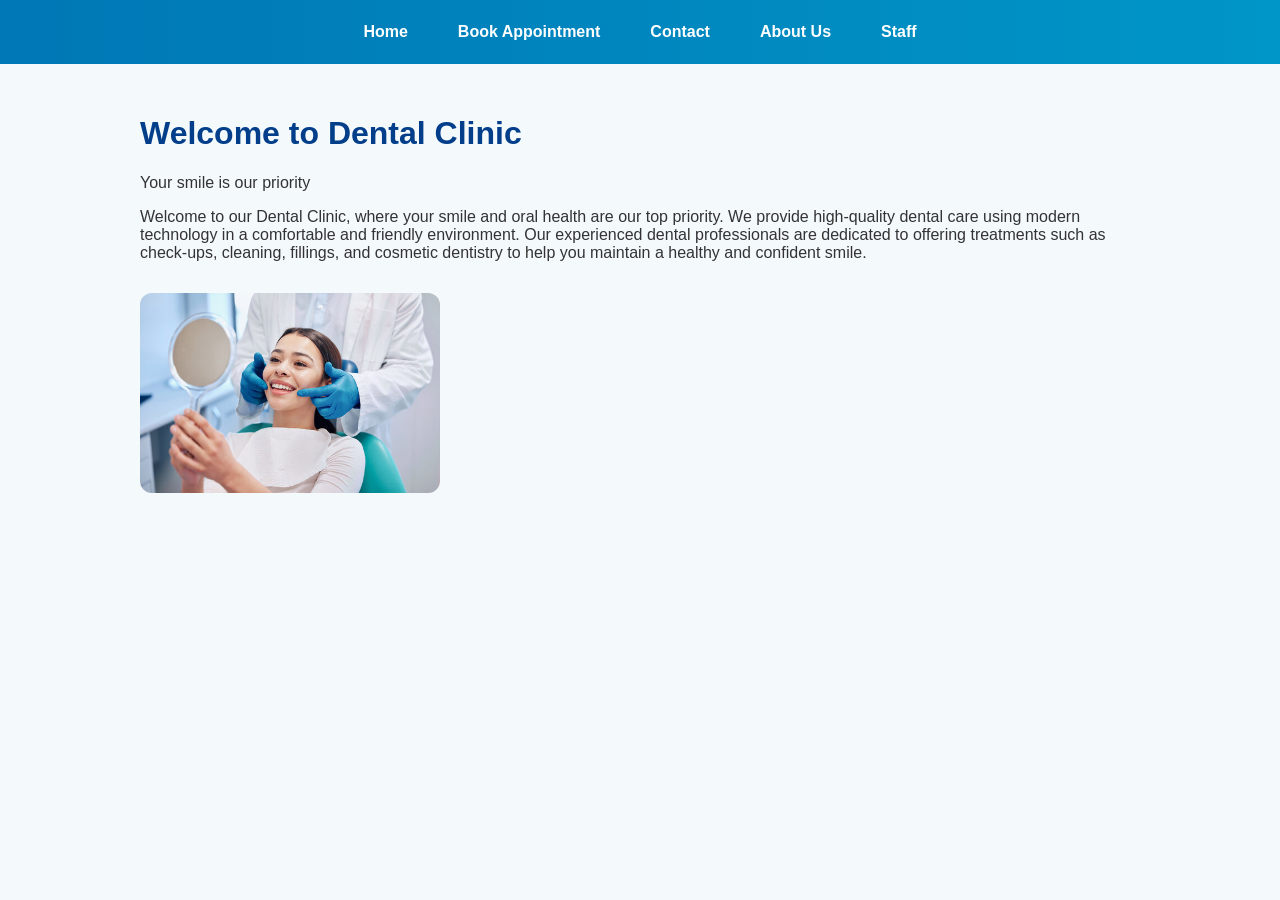
<file: index.html>
<!DOCTYPE html>
<html>
<head>
<title>Dental Clinic</title>
<link rel="stylesheet" href="style.css">
</head>
<body>

<nav>
<a href="index.html">Home</a>
<a href="appointment.html">Book Appointment</a>
<a href="contact.html">Contact</a>
<a href="about.html">About Us</a>
<a href="staff.html">Staff</a>
</nav>

<div class="container">
<h1>Welcome to Dental Clinic</h1>
<p>Your smile is our priority </p>
<p>
Welcome to our Dental Clinic, where your smile and oral health are our top priority. We provide high-quality dental care using modern technology in a comfortable and friendly environment. Our experienced dental professionals are dedicated to offering treatments such as check-ups, cleaning, fillings, and cosmetic dentistry to help you maintain a healthy and confident smile.
</p>
<img src="pic2.jpeg" width="300" >
</div>

</body>
</html>
</file>
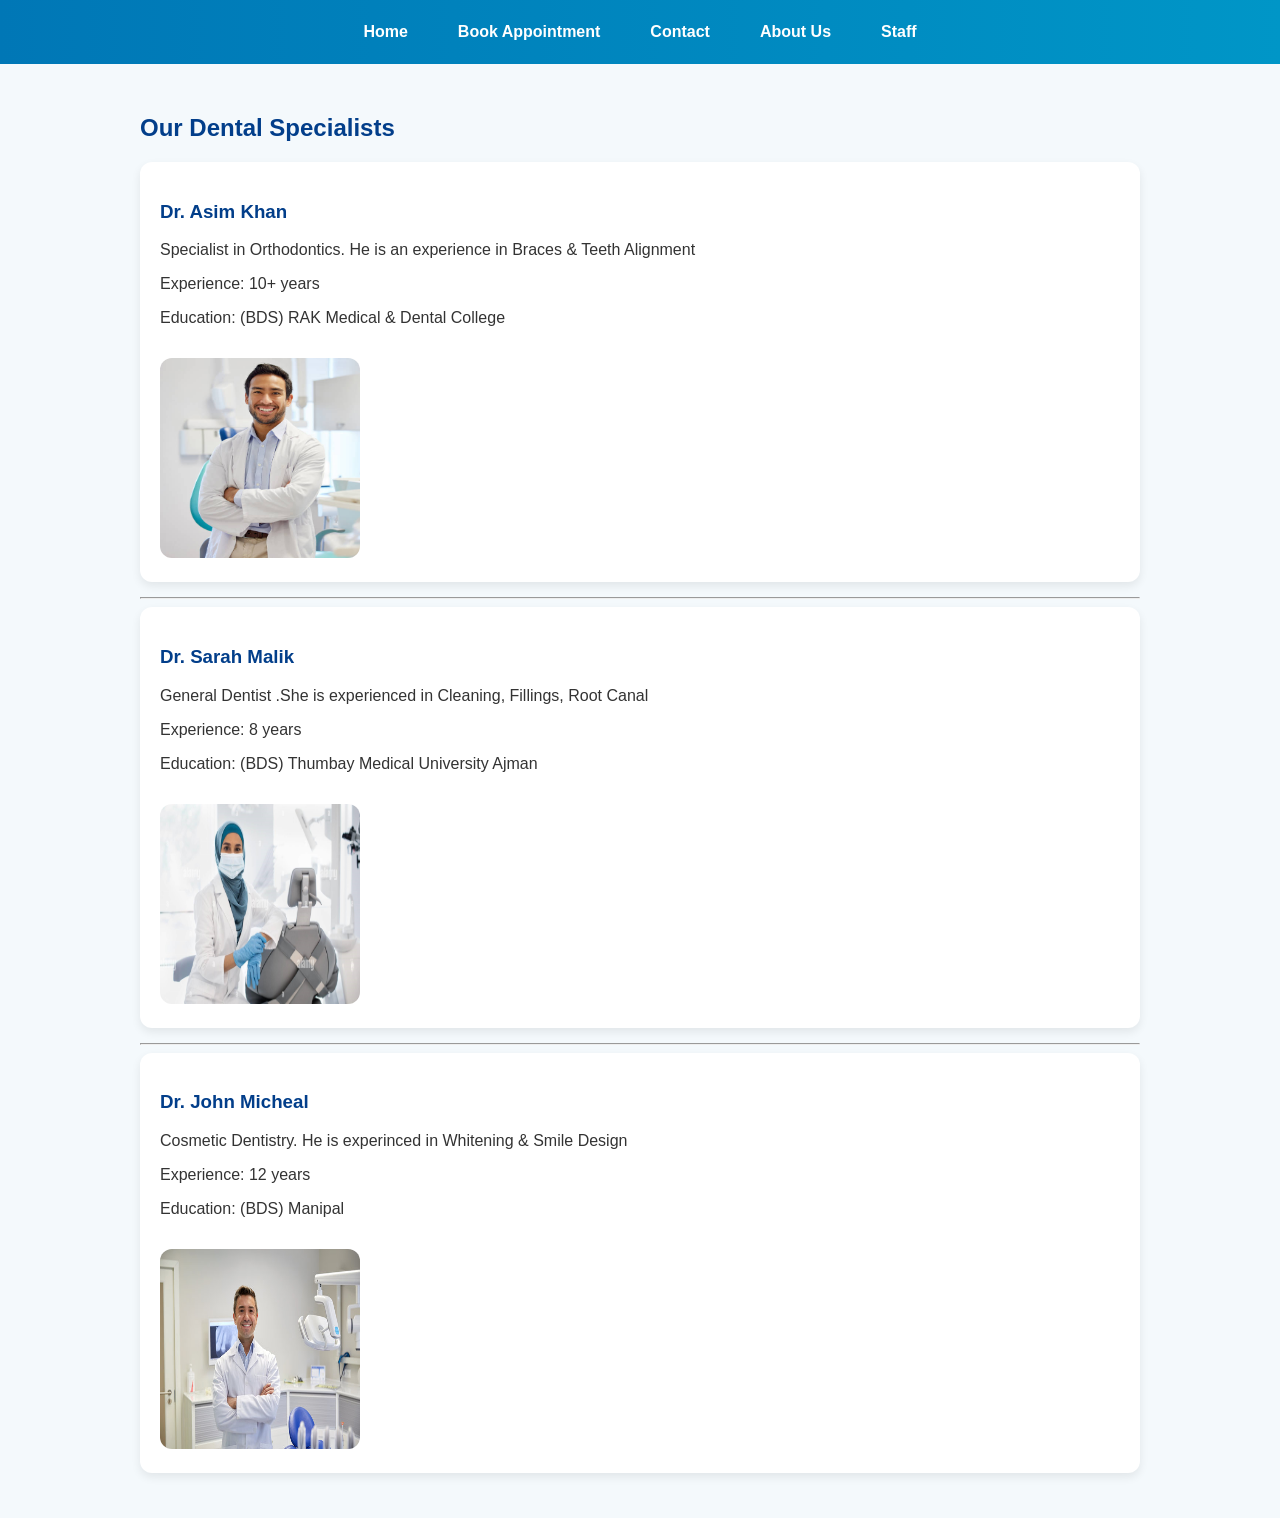
<file: about.html>
<!DOCTYPE html>
<html>
<head>
<title>Staff - Dental Clinic</title>
<link rel="stylesheet" href="style.css">
</head>
<body>

<nav>
<a href="index.html">Home</a>
<a href="appointment.html">Book Appointment</a>
<a href="contact.html">Contact</a>
<a href="about.html">About Us</a>
<a href="staff.html">Staff</a>
</nav>

<div class="container">

<h2> Our Dental Specialists</h2>

<div class="doctor">
    <h3>Dr. Asim Khan</h3>
    <p>Specialist in Orthodontics. He is an experience in Braces & Teeth Alignment</p>
    <p>Experience: 10+ years</p>
    <p>Education: (BDS) RAK Medical & Dental College</p>
    <img src="dentist.jpeg" width="200" height="200" >
</div>

<hr>

<div class="doctor">
    <h3>Dr. Sarah Malik</h3>
    <p>General Dentist .She is experienced in Cleaning, Fillings, Root Canal</p>
    <p>Experience: 8 years</p>
    <p>Education: (BDS) Thumbay Medical University Ajman</p>
    <img src="dentist4.jpeg" width="200" height="200" >
</div>

<hr>

<div class="doctor">
    <h3>Dr. John Micheal</h3>
    <p>Cosmetic Dentistry. He is experinced in Whitening & Smile Design</p>
    <p>Experience: 12 years</p>
    <p>Education: (BDS) Manipal</p>
    <img src="dentist3.jpeg" width="200" height="200" >
</div>

</div>

</body>
</html>
</file>
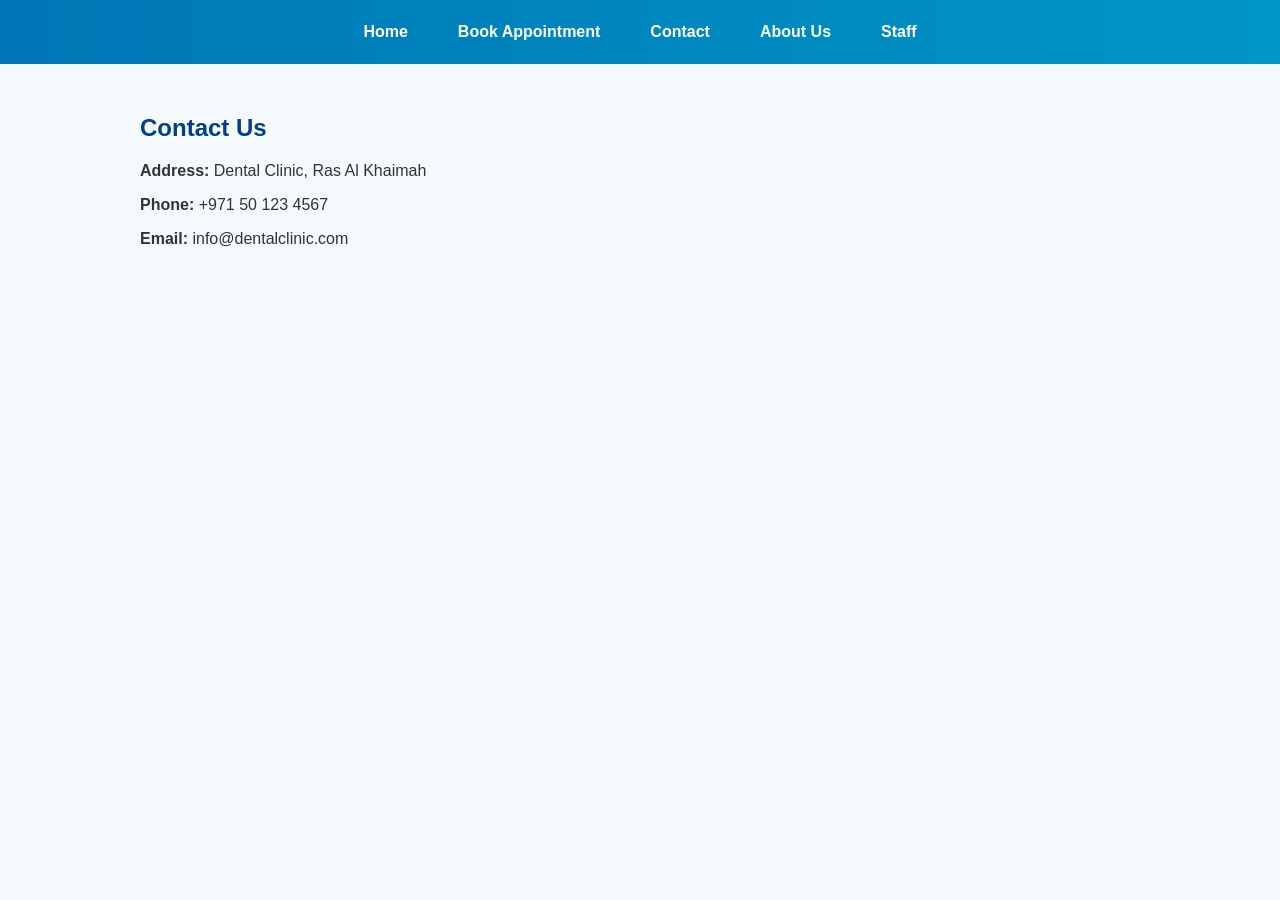
<file: contact.html>
<!DOCTYPE html>
<html>
<head>
<title>Contact Us</title>
<link rel="stylesheet" href="style.css">
</head>
<body>

<nav>
<a href="index.html">Home</a>
<a href="appointment.html">Book Appointment</a>
<a href="contact.html">Contact</a>
<a href="about.html">About Us</a>
<a href="staff.html">Staff</a>
</nav>

<div class="container">
<h2>Contact Us</h2>

<p><b>Address:</b> Dental Clinic, Ras Al Khaimah</p>
<p><b>Phone:</b> +971 50 123 4567</p>
<p><b>Email:</b> info@dentalclinic.com</p>

<iframe src="https://www.google.com/maps/embed?pb=!1m18!1m12!1m3!1d213264.11895670785!2d55.80346451544965!3d25.7262979047832!2m3!1f0!2f0!3f0!3m2!1i1024!2i768!4f13.1!3m3!1m2!1s0x3ef676ad264b24c1%3A0x10f6affe1a9e78a3!2sRas%20Al-Khaimah%20-%20Ras%20Al%20Khaimah!5e1!3m2!1sen!2sae!4v1776600200339!5m2!1sen!2sae" width="600" height="450" style="border:0;" allowfullscreen="" loading="lazy" referrerpolicy="no-referrer-when-downgrade"></iframe>


</div>
</body>
</html>
</file>
<file: style.css>
/* ===== GLOBAL STYLE ===== */
body {
    font-family: 'Segoe UI', Tahoma, sans-serif;
    margin: 0;
    padding: 0;
    background: #f4f9fc;
    color: #333;
}

/* ===== NAVIGATION BAR ===== */
nav {
    background: linear-gradient(90deg, #0077b6, #0096c7);
    padding: 15px;
    display: flex;
    justify-content: center;
    gap: 20px;
    position: sticky;
    top: 0;
}

nav a {
    color: white;
    text-decoration: none;
    font-weight: bold;
    padding: 8px 15px;
    border-radius: 20px;
    transition: 0.3s;
}

nav a:hover {
    background: white;
    color: #0077b6;
}

/* ===== PAGE CONTAINER ===== */
.container {
    max-width: 1000px;
    margin: auto;
    padding: 30px;
}

/* ===== HEADINGS ===== */
h1, h2, h3 {
    color: #023e8a;
}

/* ===== FORMS ===== */
form {
    background: white;
    padding: 25px;
    border-radius: 12px;
    box-shadow: 0 4px 12px rgba(0,0,0,0.1);
    max-width: 400px;
}

input, textarea {
    width: 100%;
    padding: 12px;
    margin-top: 10px;
    border: 1px solid #ccc;
    border-radius: 8px;
    outline: none;
}

input:focus, textarea:focus {
    border-color: #0077b6;
}

/* ===== BUTTONS ===== */
button {
    background: #0077b6;
    color: white;
    border: none;
    padding: 12px;
    margin-top: 10px;
    width: 100%;
    border-radius: 8px;
    cursor: pointer;
    font-weight: bold;
    transition: 0.3s;
}

button:hover {
    background: #023e8a;
}

/* ===== DOCTOR / CARD STYLE ===== */
.doctor {
    background: white;
    padding: 20px;
    margin-bottom: 15px;
    border-radius: 12px;
    box-shadow: 0 4px 10px rgba(0,0,0,0.08);
}

/* ===== IMAGE STYLE ===== */
img {
    max-width: 100%;
    border-radius: 12px;
    margin-top: 15px;
}

/* ===== MAP STYLE ===== */
iframe {
    border-radius: 12px;
    margin-top: 10px;
}

/* ===== RESPONSIVE DESIGN ===== */
@media (max-width: 768px) {
    nav {
        flex-direction: column;
        align-items: center;
    }

    form {
        width: 100%;
    }
}
</file>
